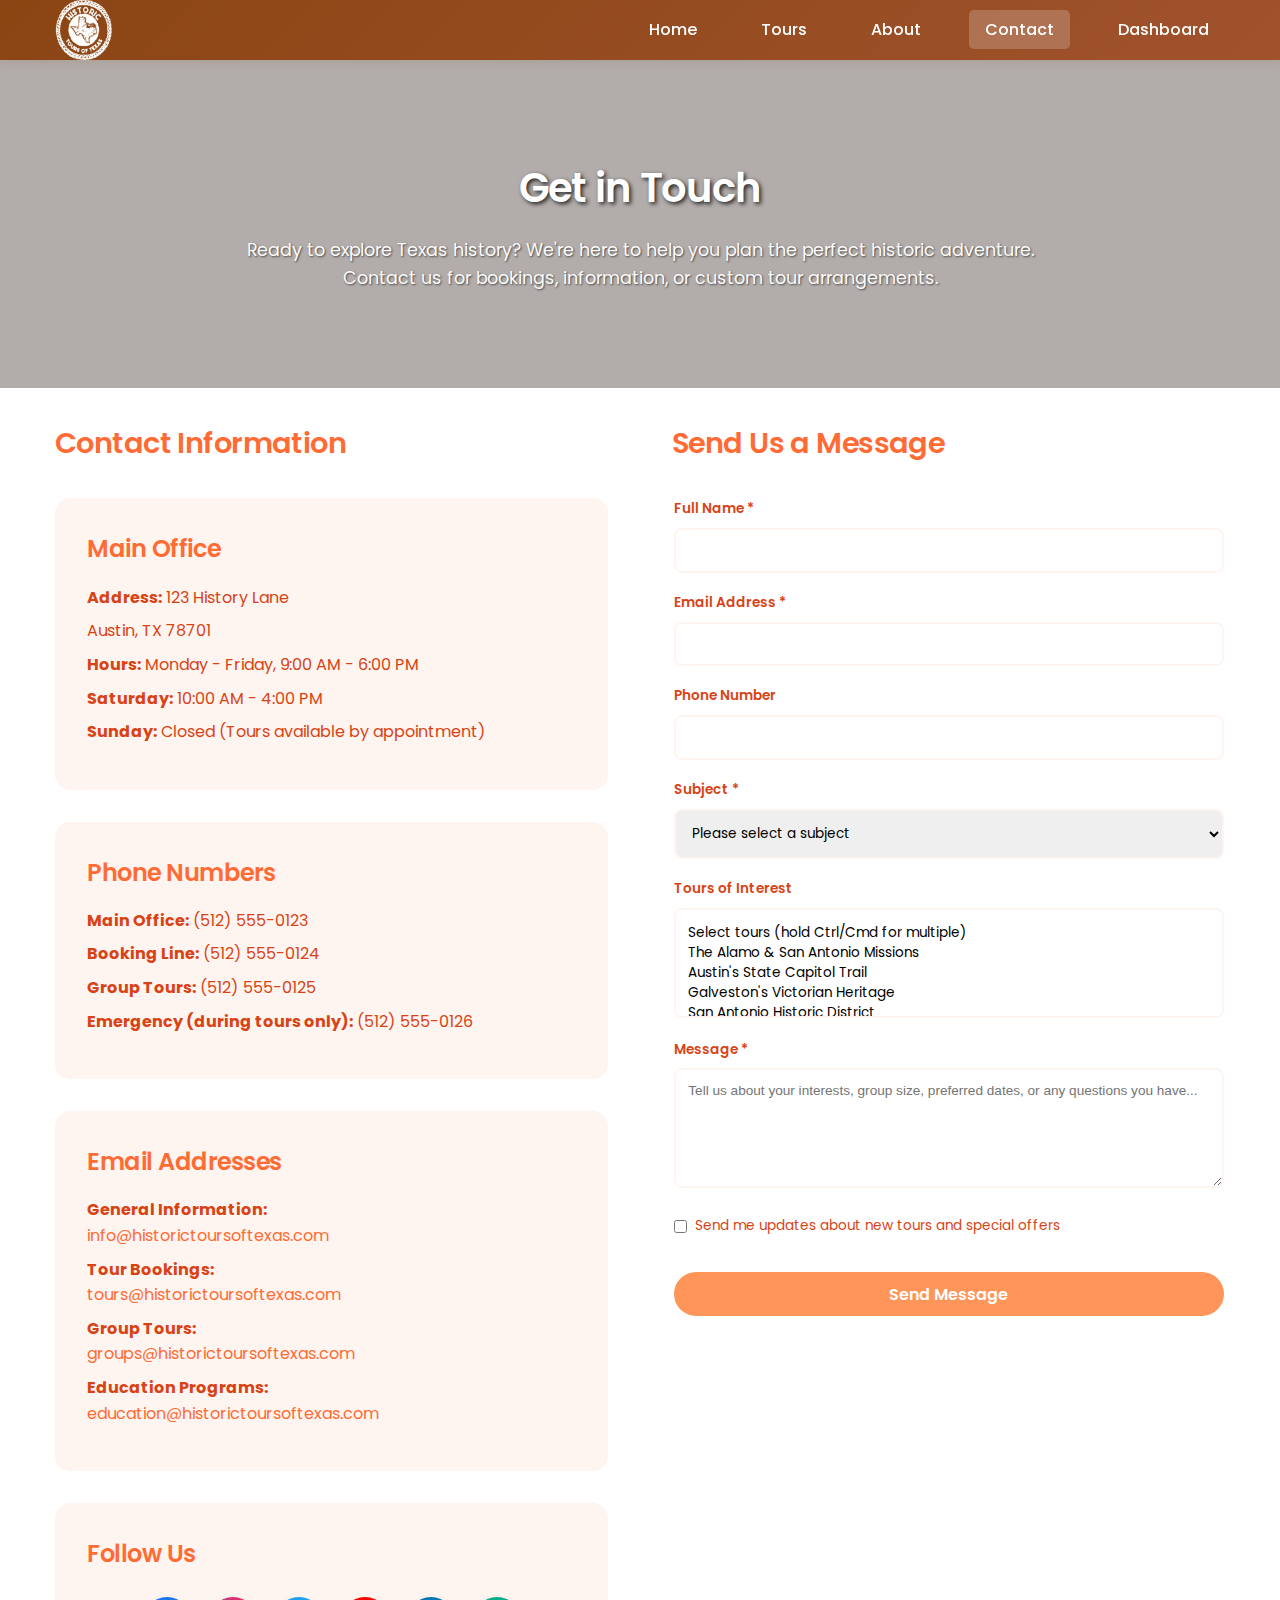
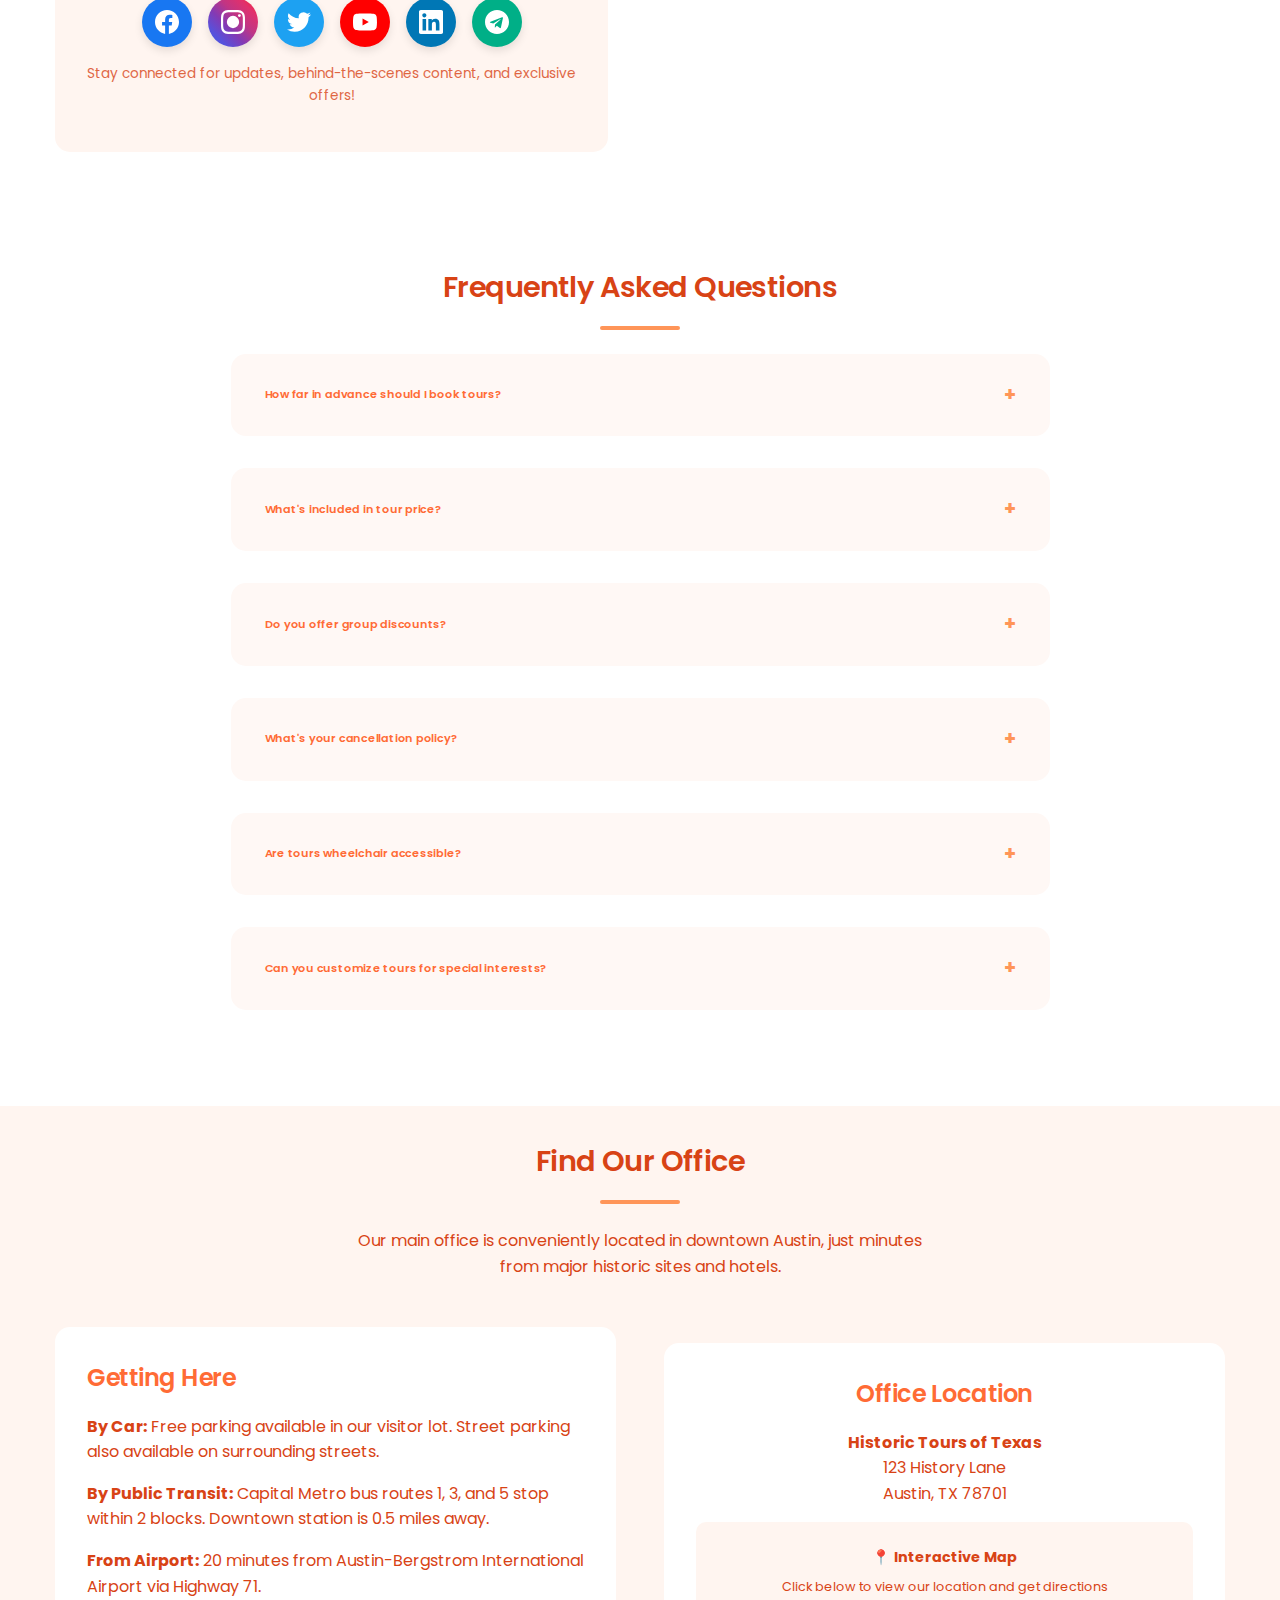
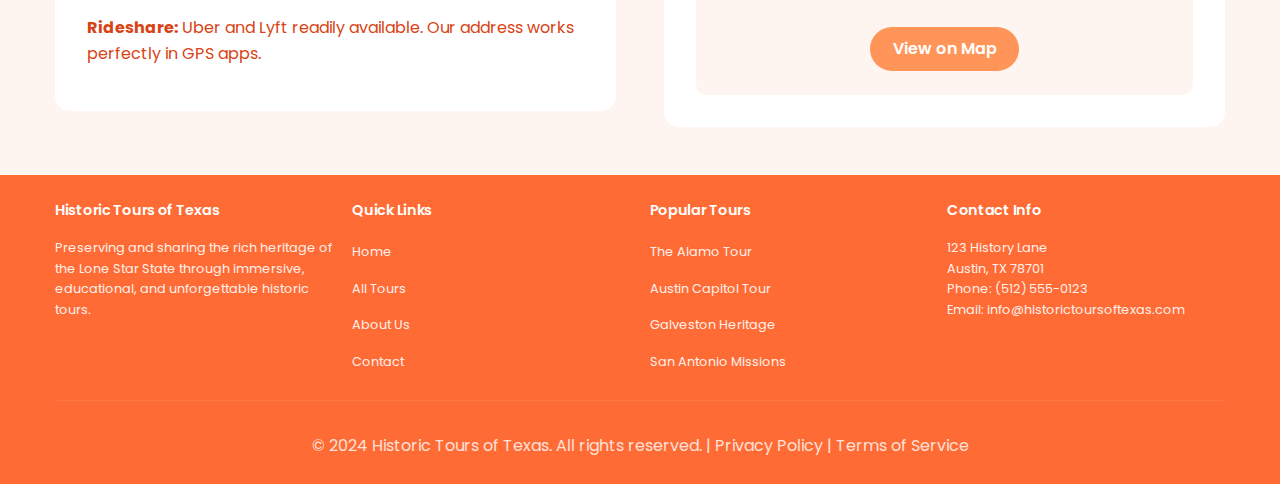
<file: contact.html>
<!DOCTYPE html>
<html lang="en">
<head>
    <meta charset="UTF-8">
    <meta name="viewport" content="width=device-width, initial-scale=1.0">
    <title>Contact Us - Historic Tours of Texas</title>
    <meta name="description" content="Get in touch with Historic Tours of Texas. Contact us for tour bookings, group reservations, or general inquiries about our Texas historic tours.">
    
    <!-- CSS -->
    <link rel="stylesheet" href="css/style.css">
    
    <!-- Favicon -->
    <link rel="icon" type="image/x-icon" href="images/historicToursLogo.ico">
</head>
<body>
    <!-- Header with Navigation -->
    <header>
        <nav class="container">
            <a href="index.html" class="logo">
                <img src="Adobe Express - file (1).png" alt="Historic Tours of Texas Logo">

            </a>
            
            <!-- Mobile Navigation Toggle -->
            <div class="nav-toggle">
                <span></span>
                <span></span>
                <span></span>
            </div>
            
            <!-- Navigation Links -->
            <ul class="nav-links">
                <li><a href="index.html">Home</a></li>
                <li><a href="tours.html">Tours</a></li>
                <li><a href="about.html">About</a></li>
                <li><a href="contact.html">Contact</a></li>
                <li><a href="dashboard.html">Dashboard</a></li>
            </ul>
        </nav>
    </header>

    <!-- Main Content -->
    <main>
        <!-- Page Header -->
        <section class="page-header" style="background-image: url('https://picsum.photos/seed/texas-historic-san-antonio-missions-riverwalk/1920/600.jpg');">
            <div class="container page-header-content">
                <h1>Get in Touch</h1>
                <p>Ready to explore Texas history? We're here to help you plan the perfect historic adventure. Contact us for bookings, information, or custom tour arrangements.</p>
            </div>
        </section>

        <!-- Contact Information & Form Section -->
        <section class="contact">
            <div class="container">
                <div style="display: grid; grid-template-columns: 1fr 1fr; gap: 4rem; align-items: start;">
                    
                    <!-- Contact Information -->
                    <div>
                        <h2 style="color: var(--primary-color); margin-bottom: 2rem;">Contact Information</h2>
                        
                        <!-- Office Information -->
                        <div style="background-color: var(--accent-color); padding: 2rem; border-radius: 15px; margin-bottom: 2rem;">
                            <h3 style="color: var(--primary-color); margin-bottom: 1rem;">Main Office</h3>
                            <p style="margin-bottom: 0.5rem;"><strong>Address:</strong> 123 History Lane</p>
                            <p style="margin-bottom: 0.5rem;">Austin, TX 78701</p>
                            <p style="margin-bottom: 0.5rem;"><strong>Hours:</strong> Monday - Friday, 9:00 AM - 6:00 PM</p>
                            <p style="margin-bottom: 0.5rem;"><strong>Saturday:</strong> 10:00 AM - 4:00 PM</p>
                            <p><strong>Sunday:</strong> Closed (Tours available by appointment)</p>
                        </div>

                        <!-- Phone Information -->
                        <div style="background-color: var(--accent-color); padding: 2rem; border-radius: 15px; margin-bottom: 2rem;">
                            <h3 style="color: var(--primary-color); margin-bottom: 1rem;">Phone Numbers</h3>
                            <p style="margin-bottom: 0.5rem;"><strong>Main Office:</strong> (512) 555-0123</p>
                            <p style="margin-bottom: 0.5rem;"><strong>Booking Line:</strong> (512) 555-0124</p>
                            <p style="margin-bottom: 0.5rem;"><strong>Group Tours:</strong> (512) 555-0125</p>
                            <p><strong>Emergency (during tours only):</strong> (512) 555-0126</p>
                        </div>

                        <!-- Email Information -->
                        <div style="background-color: var(--accent-color); padding: 2rem; border-radius: 15px; margin-bottom: 2rem;">
                            <h3 style="color: var(--primary-color); margin-bottom: 1rem;">Email Addresses</h3>
                            <p style="margin-bottom: 0.5rem;"><strong>General Information:</strong><br><a href="mailto:info@historictoursoftexas.com" style="color: var(--primary-color);">info@historictoursoftexas.com</a></p>
                            <p style="margin-bottom: 0.5rem;"><strong>Tour Bookings:</strong><br><a href="mailto:tours@historictoursoftexas.com" style="color: var(--primary-color);">tours@historictoursoftexas.com</a></p>
                            <p style="margin-bottom: 0.5rem;"><strong>Group Tours:</strong><br><a href="mailto:groups@historictoursoftexas.com" style="color: var(--primary-color);">groups@historictoursoftexas.com</a></p>
                            <p><strong>Education Programs:</strong><br><a href="mailto:education@historictoursoftexas.com" style="color: var(--primary-color);">education@historictoursoftexas.com</a></p>
                        </div>

                        <!-- Social Media -->
                        <div style="background-color: var(--accent-color); padding: 2rem; border-radius: 15px;">
                            <h3 style="color: var(--primary-color); margin-bottom: 1.5rem;">Follow Us</h3>
                            <div style="display: flex; gap: 1rem; flex-wrap: wrap; justify-content: center;">
                                <a href="https://facebook.com/historictoursoftexas" target="_blank" rel="noopener noreferrer" 
                                   style="display: inline-flex; align-items: center; justify-content: center; width: 50px; height: 50px; background-color: #1877F2; color: white; border-radius: 50%; text-decoration: none; transition: all 0.3s ease; box-shadow: 0 4px 8px rgba(0,0,0,0.1);"
                                   title="Facebook">
                                    <svg width="24" height="24" viewBox="0 0 24 24" fill="currentColor">
                                        <path d="M24 12.073c0-6.627-5.373-12-12-12s-12 5.373-12 12c0 5.99 4.388 10.954 10.125 11.854v-8.385H7.078v-3.47h3.047V9.43c0-3.007 1.792-4.669 4.533-4.669 1.312 0 2.686.235 2.686.235v2.953H15.83c-1.491 0-1.956.925-1.956 1.874v2.25h3.328l-.532 3.47h-2.796v8.385C19.612 23.027 24 18.062 24 12.073z"/>
                                    </svg>
                                </a>
                                <a href="https://instagram.com/historictoursoftexas" target="_blank" rel="noopener noreferrer" 
                                   style="display: inline-flex; align-items: center; justify-content: center; width: 50px; height: 50px; background: linear-gradient(45deg, #405DE6, #5851DB, #833AB4, #C13584, #E1306C, #FD1D1D); color: white; border-radius: 50%; text-decoration: none; transition: all 0.3s ease; box-shadow: 0 4px 8px rgba(0,0,0,0.1);"
                                   title="Instagram">
                                    <svg width="24" height="24" viewBox="0 0 24 24" fill="currentColor">
                                        <path d="M12 2.163c3.204 0 3.584.012 4.85.07 3.252.148 4.771 1.691 4.919 4.919.058 1.265.069 1.645.069 4.849 0 3.205-.012 3.584-.069 4.849-.149 3.225-1.664 4.771-4.919 4.919-1.266.058-1.644.07-4.85.07-3.204 0-3.584-.012-4.849-.07-3.26-.149-4.771-1.699-4.919-4.92-.058-1.265-.07-1.644-.07-4.849 0-3.204.013-3.583.07-4.849.149-3.227 1.664-4.771 4.919-4.919 1.266-.057 1.645-.069 4.849-.069zm0-2.163c-3.259 0-3.667.014-4.947.072-4.358.2-6.78 2.618-6.98 6.98-.059 1.281-.073 1.689-.073 4.948 0 3.259.014 3.668.072 4.948.2 4.358 2.618 6.78 6.98 6.98 1.281.058 1.689.072 4.948.072 3.259 0 3.668-.014 4.948-.072 4.354-.2 6.782-2.618 6.979-6.98.059-1.28.073-1.689.073-4.948 0-3.259-.014-3.667-.072-4.947-.196-4.354-2.617-6.78-6.979-6.98-1.281-.059-1.69-.073-4.949-.073zM5.838 12a6.162 6.162 0 1 1 12.324 0 6.162 6.162 0 0 1-12.324 0zM12 16a4 4 0 1 1 0-8 4 4 0 0 1 0 8zm4.965-10.405a1.44 1.44 0 1 1 2.881.001 1.44 1.44 0 0 1-2.881-.001z"/>
                                    </svg>
                                </a>
                                <a href="https://twitter.com/historictoursoftexas" target="_blank" rel="noopener noreferrer" 
                                   style="display: inline-flex; align-items: center; justify-content: center; width: 50px; height: 50px; background-color: #1DA1F2; color: white; border-radius: 50%; text-decoration: none; transition: all 0.3s ease; box-shadow: 0 4px 8px rgba(0,0,0,0.1);"
                                   title="Twitter">
                                    <svg width="24" height="24" viewBox="0 0 24 24" fill="currentColor">
                                        <path d="M23.953 4.57a10 10 0 01-2.825.775 4.958 4.958 0 002.163-2.723c-.951.555-2.005.959-3.127 1.184a4.92 4.92 0 00-8.384 4.482C7.69 8.095 4.067 6.13 1.64 3.162a4.822 4.822 0 00-.666 2.475c0 1.71.87 3.213 2.188 4.096a4.904 4.904 0 01-2.228-.616v.06a4.923 4.923 0 003.946 4.827 4.996 4.996 0 01-2.212.085 4.936 4.936 0 004.604 3.417 9.867 9.867 0 01-6.102 2.105c-.39 0-.779-.023-1.17-.067a13.995 13.995 0 007.557 2.209c9.053 0 13.998-7.496 13.998-13.985 0-.21 0-.42-.015-.63A9.935 9.935 0 0024 4.59z"/>
                                    </svg>
                                </a>
                                <a href="https://youtube.com/historictoursoftexas" target="_blank" rel="noopener noreferrer" 
                                   style="display: inline-flex; align-items: center; justify-content: center; width: 50px; height: 50px; background-color: #FF0000; color: white; border-radius: 50%; text-decoration: none; transition: all 0.3s ease; box-shadow: 0 4px 8px rgba(0,0,0,0.1);"
                                   title="YouTube">
                                    <svg width="24" height="24" viewBox="0 0 24 24" fill="currentColor">
                                        <path d="M23.498 6.186a3.016 3.016 0 0 0-2.122-2.136C19.505 3.545 12 3.545 12 3.545s-7.505 0-9.377.505A3.017 3.017 0 0 0 .502 6.186C0 8.07 0 12 0 12s0 3.93.502 5.814a3.016 3.016 0 0 0 2.122 2.136c1.871.505 9.376.505 9.376.505s7.505 0 9.377-.505a3.015 3.015 0 0 0 2.122-2.136C24 15.93 24 12 24 12s0-3.93-.502-5.814zM9.545 15.568V8.432L15.818 12l-6.273 3.568z"/>
                                    </svg>
                                </a>
                                <a href="https://linkedin.com/company/historictoursoftexas" target="_blank" rel="noopener noreferrer" 
                                   style="display: inline-flex; align-items: center; justify-content: center; width: 50px; height: 50px; background-color: #0077B5; color: white; border-radius: 50%; text-decoration: none; transition: all 0.3s ease; box-shadow: 0 4px 8px rgba(0,0,0,0.1);"
                                   title="LinkedIn">
                                    <svg width="24" height="24" viewBox="0 0 24 24" fill="currentColor">
                                        <path d="M20.447 20.452h-3.554v-5.569c0-1.328-.027-3.037-1.852-3.037-1.853 0-2.136 1.445-2.136 2.939v5.667H9.351V9h3.414v1.561h.046c.477-.9 1.637-1.85 3.37-1.85 3.601 0 4.267 2.37 4.267 5.455v6.286zM5.337 7.433c-1.144 0-2.063-.926-2.063-2.065 0-1.138.92-2.063 2.063-2.063 1.14 0 2.064.925 2.064 2.063 0 1.139-.925 2.065-2.064 2.065zm1.782 13.019H3.555V9h3.564v11.452zM22.225 0H1.771C.792 0 0 .774 0 1.729v20.542C0 23.227.792 24 1.771 24h20.451C23.2 24 24 23.227 24 22.271V1.729C24 .774 23.2 0 22.222 0h.003z"/>
                                    </svg>
                                </a>
                                <a href="https://tripadvisor.com/historictoursoftexas" target="_blank" rel="noopener noreferrer" 
                                   style="display: inline-flex; align-items: center; justify-content: center; width: 50px; height: 50px; background-color: #00AF87; color: white; border-radius: 50%; text-decoration: none; transition: all 0.3s ease; box-shadow: 0 4px 8px rgba(0,0,0,0.1);"
                                   title="TripAdvisor">
                                    <svg width="24" height="24" viewBox="0 0 24 24" fill="currentColor">
                                        <path d="M12 0C5.373 0 0 5.373 0 12s5.373 12 12 12 12-5.373 12-12S18.627 0 12 0zm5.894 8.221l-1.97 9.28c-.145.658-.537.818-1.084.508l-3-2.21-1.446 1.394c-.14.18-.357.295-.6.295-.002 0-.003 0-.005 0l.213-3.054 5.56-5.022c.24-.213-.054-.334-.373-.121l-6.869 4.326-2.96-.924c-.64-.203-.658-.64.135-.954l11.566-4.458c.538-.196 1.006.128.832.941z"/>
                                    </svg>
                                </a>
                            </div>
                            <p style="text-align: center; margin-top: 1rem; font-size: 0.85rem; color: var(--text-dark); opacity: 0.8;">Stay connected for updates, behind-the-scenes content, and exclusive offers!</p>
                        </div>
                    </div>

                    <!-- Contact Form -->
                    <div>
                        <h2 style="color: var(--primary-color); margin-bottom: 2rem;">Send Us a Message</h2>
                        
                        <form class="contact-form" action="#" method="POST">
                            <div class="form-group">
                                <label for="name">Full Name *</label>
                                <input type="text" id="name" name="name" required>
                            </div>

                            <div class="form-group">
                                <label for="email">Email Address *</label>
                                <input type="email" id="email" name="email" required>
                            </div>

                            <div class="form-group">
                                <label for="phone">Phone Number</label>
                                <input type="tel" id="phone" name="phone">
                            </div>

                            <div class="form-group">
                                <label for="subject">Subject *</label>
                                <select id="subject" name="subject" required style="width: 100%; padding: 0.8rem; border: 2px solid var(--accent-color); border-radius: 8px; font-family: var(--font-main); font-size: 0.85rem;">
                                    <option value="">Please select a subject</option>
                                    <option value="general">General Information</option>
                                    <option value="booking">Tour Booking Inquiry</option>
                                    <option value="group">Group Tour Request</option>
                                    <option value="custom">Custom Tour Planning</option>
                                    <option value="feedback">Feedback or Testimonial</option>
                                    <option value="partnership">Partnership Opportunity</option>
                                </select>
                            </div>

                            <div class="form-group">
                                <label for="tour-interest">Tours of Interest</label>
                                <select id="tour-interest" name="tour-interest" multiple style="width: 100%; padding: 0.8rem; border: 2px solid var(--accent-color); border-radius: 8px; font-family: var(--font-main); font-size: 0.85rem;">
                                    <option value="">Select tours (hold Ctrl/Cmd for multiple)</option>
                                    <option value="alamo">The Alamo & San Antonio Missions</option>
                                    <option value="austin">Austin's State Capitol Trail</option>
                                    <option value="galveston">Galveston's Victorian Heritage</option>
                                    <option value="san-antonio">San Antonio Historic District</option>
                                    <option value="houston">Houston's Space & Oil History</option>
                                    <option value="dallas">Dallas & Fort Worth Heritage</option>
                                    <option value="hill-country">Texas Hill Country Tours</option>
                                </select>
                            </div>

                            <div class="form-group">
                                <label for="message">Message *</label>
                                <textarea id="message" name="message" rows="6" required placeholder="Tell us about your interests, group size, preferred dates, or any questions you have..."></textarea>
                            </div>

                            <div class="form-group">
                                <label style="display: flex; align-items: center; gap: 0.5rem; cursor: pointer;">
                                    <input type="checkbox" id="newsletter" name="newsletter" style="width: auto;">
                                    <span style="font-weight: normal; font-size: 0.85rem;">Send me updates about new tours and special offers</span>
                                </label>
                            </div>

                            <button type="submit" class="btn" style="width: 100%; margin-top: 1rem;">Send Message</button>
                        </form>
                    </div>
                </div>
            </div>
        </section>

        <!-- FAQ Section -->
        <section style="background-color: var(--background-white); padding: 5rem 0;">
            <div class="container">
                <h2 class="section-title">Frequently Asked Questions</h2>
                
                <div style="display: flex; flex-direction: column; gap: 1rem; align-items: center;">
                    <!-- FAQ 1 -->
                    <div class="faq-item">
                        <h3 class="faq-question">
                            How far in advance should I book tours?
                            <span class="faq-toggle-icon">+</span>
                        </h3>
                        <p class="faq-content">We recommend booking at least 2 weeks in advance for popular tours, especially during peak season (March-May, September-November). Private tours can often be arranged with shorter notice.</p>
                    </div>

                    <!-- FAQ 2 -->
                    <div class="faq-item">
                        <h3 class="faq-question">
                            What's included in tour price?
                            <span class="faq-toggle-icon">+</span>
                        </h3>
                        <p class="faq-content">All tours include professional guide, transportation between sites, entrance fees to museums/attractions, and bottled water. Lunch is included on full-day tours. Gratuities for guides are appreciated but not required.</p>
                    </div>

                    <!-- FAQ 3 -->
                    <div class="faq-item">
                        <h3 class="faq-question">
                            Do you offer group discounts?
                            <span class="faq-toggle-icon">+</span>
                        </h3>
                        <p class="faq-content">Yes! Groups of 10+ receive 10% off, groups of 20+ receive 15% off, and groups of 30+ receive 20% off. We also offer complimentary group coordinator services for groups of 15+.</p>
                    </div>

                    <!-- FAQ 4 -->
                    <div class="faq-item">
                        <h3 class="faq-question">
                            What's your cancellation policy?
                            <span class="faq-toggle-icon">+</span>
                        </h3>
                        <p class="faq-content">Full refund for cancellations 48+ hours before tour. 50% refund for 24-48 hours notice. No refund for cancellations within 24 hours, though we can reschedule if possible.</p>
                    </div>

                    <!-- FAQ 5 -->
                    <div class="faq-item">
                        <h3 class="faq-question">
                            Are tours wheelchair accessible?
                            <span class="faq-toggle-icon">+</span>
                        </h3>
                        <p class="faq-content">Most of our tours can accommodate wheelchair users with advance notice. Some historic sites have limited accessibility, but we'll work with you to provide best possible experience.</p>
                    </div>

                    <!-- FAQ 6 -->
                    <div class="faq-item">
                        <h3 class="faq-question">
                            Can you customize tours for special interests?
                            <span class="faq-toggle-icon">+</span>
                        </h3>
                        <p class="faq-content">Absolutely! We specialize in creating custom tours based on your interests, whether it's architecture, military history, cultural heritage, or specific time periods. Contact us to discuss your requirements.</p>
                    </div>
                </div>
            </div>
        </section>

        <!-- Location Map Section -->
        <section class="about">
            <div class="container">
                <h2 class="section-title">Find Our Office</h2>
                <p style="text-align: center; margin-bottom: 3rem; max-width: 600px; margin-left: auto; margin-right: auto;">Our main office is conveniently located in downtown Austin, just minutes from major historic sites and hotels.</p>
                
                <div style="display: grid; grid-template-columns: 1fr 1fr; gap: 3rem; align-items: center;">
                    <div>
                        <div style="background-color: var(--background-white); padding: 2rem; border-radius: 15px; margin-bottom: 2rem;">
                            <h3 style="color: var(--primary-color); margin-bottom: 1rem;">Getting Here</h3>
                            <p style="margin-bottom: 1rem;"><strong>By Car:</strong> Free parking available in our visitor lot. Street parking also available on surrounding streets.</p>
                            <p style="margin-bottom: 1rem;"><strong>By Public Transit:</strong> Capital Metro bus routes 1, 3, and 5 stop within 2 blocks. Downtown station is 0.5 miles away.</p>
                            <p style="margin-bottom: 1rem;"><strong>From Airport:</strong> 20 minutes from Austin-Bergstrom International Airport via Highway 71.</p>
                            <p><strong>Rideshare:</strong> Uber and Lyft readily available. Our address works perfectly in GPS apps.</p>
                        </div>
                    </div>
                    <div>
                        <div style="background-color: var(--background-white); padding: 2rem; border-radius: 15px; text-align: center;">
                            <h3 style="color: var(--primary-color); margin-bottom: 1rem;">Office Location</h3>
                            <p style="margin-bottom: 1rem;"><strong>Historic Tours of Texas</strong><br>123 History Lane<br>Austin, TX 78701</p>
                            <div style="background-color: var(--accent-color); padding: 1.5rem; border-radius: 10px; margin-top: 1rem;">
                                <p style="font-size: 0.9rem; margin-bottom: 0.5rem;">📍 <strong>Interactive Map</strong></p>
                                <p style="font-size: 0.8rem;">Click below to view our location and get directions</p>
                                <a href="#" class="btn" style="margin-top: 1rem; display: inline-block;">View on Map</a>
                            </div>
                        </div>
                    </div>
                </div>
            </div>
        </section>
    </main>

    <!-- Footer -->
    <footer>
        <div class="container">
            <div class="footer-content">
                <!-- Company Info -->
                <div class="footer-section">
                    <h3>Historic Tours of Texas</h3>
                    <p>Preserving and sharing the rich heritage of the Lone Star State through immersive, educational, and unforgettable historic tours.</p>
                </div>

                <!-- Quick Links -->
                <div class="footer-section">
                    <h3>Quick Links</h3>
                    <ul>
                        <li><a href="index.html">Home</a></li>
                        <li><a href="tours.html">All Tours</a></li>
                        <li><a href="about.html">About Us</a></li>
                        <li><a href="contact.html">Contact</a></li>
                    </ul>
                </div>

                <!-- Popular Tours -->
                <div class="footer-section">
                    <h3>Popular Tours</h3>
                    <ul>
                        <li><a href="tours.html#alamo">The Alamo Tour</a></li>
                        <li><a href="tours.html#austin">Austin Capitol Tour</a></li>
                        <li><a href="tours.html#galveston">Galveston Heritage</a></li>
                        <li><a href="tours.html#san-antonio">San Antonio Missions</a></li>
                    </ul>
                </div>

                <!-- Contact Info -->
                <div class="footer-section">
                    <h3>Contact Info</h3>
                    <p>123 History Lane<br>Austin, TX 78701<br>Phone: (512) 555-0123<br>Email: info@historictoursoftexas.com</p>
                </div>
            </div>

            <div class="footer-bottom">
                <p>&copy; 2024 Historic Tours of Texas. All rights reserved. | Privacy Policy | Terms of Service</p>
            </div>
        </div>
    </footer>

    <!-- JavaScript -->
    <script src="js/main.js"></script>
    
    <!-- FAQ Toggle Script -->
    <script>
        document.addEventListener('DOMContentLoaded', function() {
            const faqQuestions = document.querySelectorAll('.faq-question');
            
            faqQuestions.forEach(question => {
                question.addEventListener('click', function() {
                    const faqItem = this.parentElement;
                    const content = faqItem.querySelector('.faq-content');
                    const icon = this.querySelector('.faq-toggle-icon');
                    const isActive = content.classList.contains('active');
                    
                    // Close all other FAQs
                    document.querySelectorAll('.faq-content').forEach(item => {
                        item.classList.remove('active');
                        item.style.display = 'none';
                    });
                    
                    // Reset all icons to +
                    document.querySelectorAll('.faq-toggle-icon').forEach(item => {
                        item.textContent = '+';
                    });
                    
                    // Toggle current FAQ
                    if (!isActive) {
                        content.classList.add('active');
                        content.style.display = 'block';
                        icon.textContent = '-';
                    } else {
                        content.classList.remove('active');
                        content.style.display = 'none';
                        icon.textContent = '+';
                    }
                });
            });
        });
    </script>
</body>
</html>
</file>
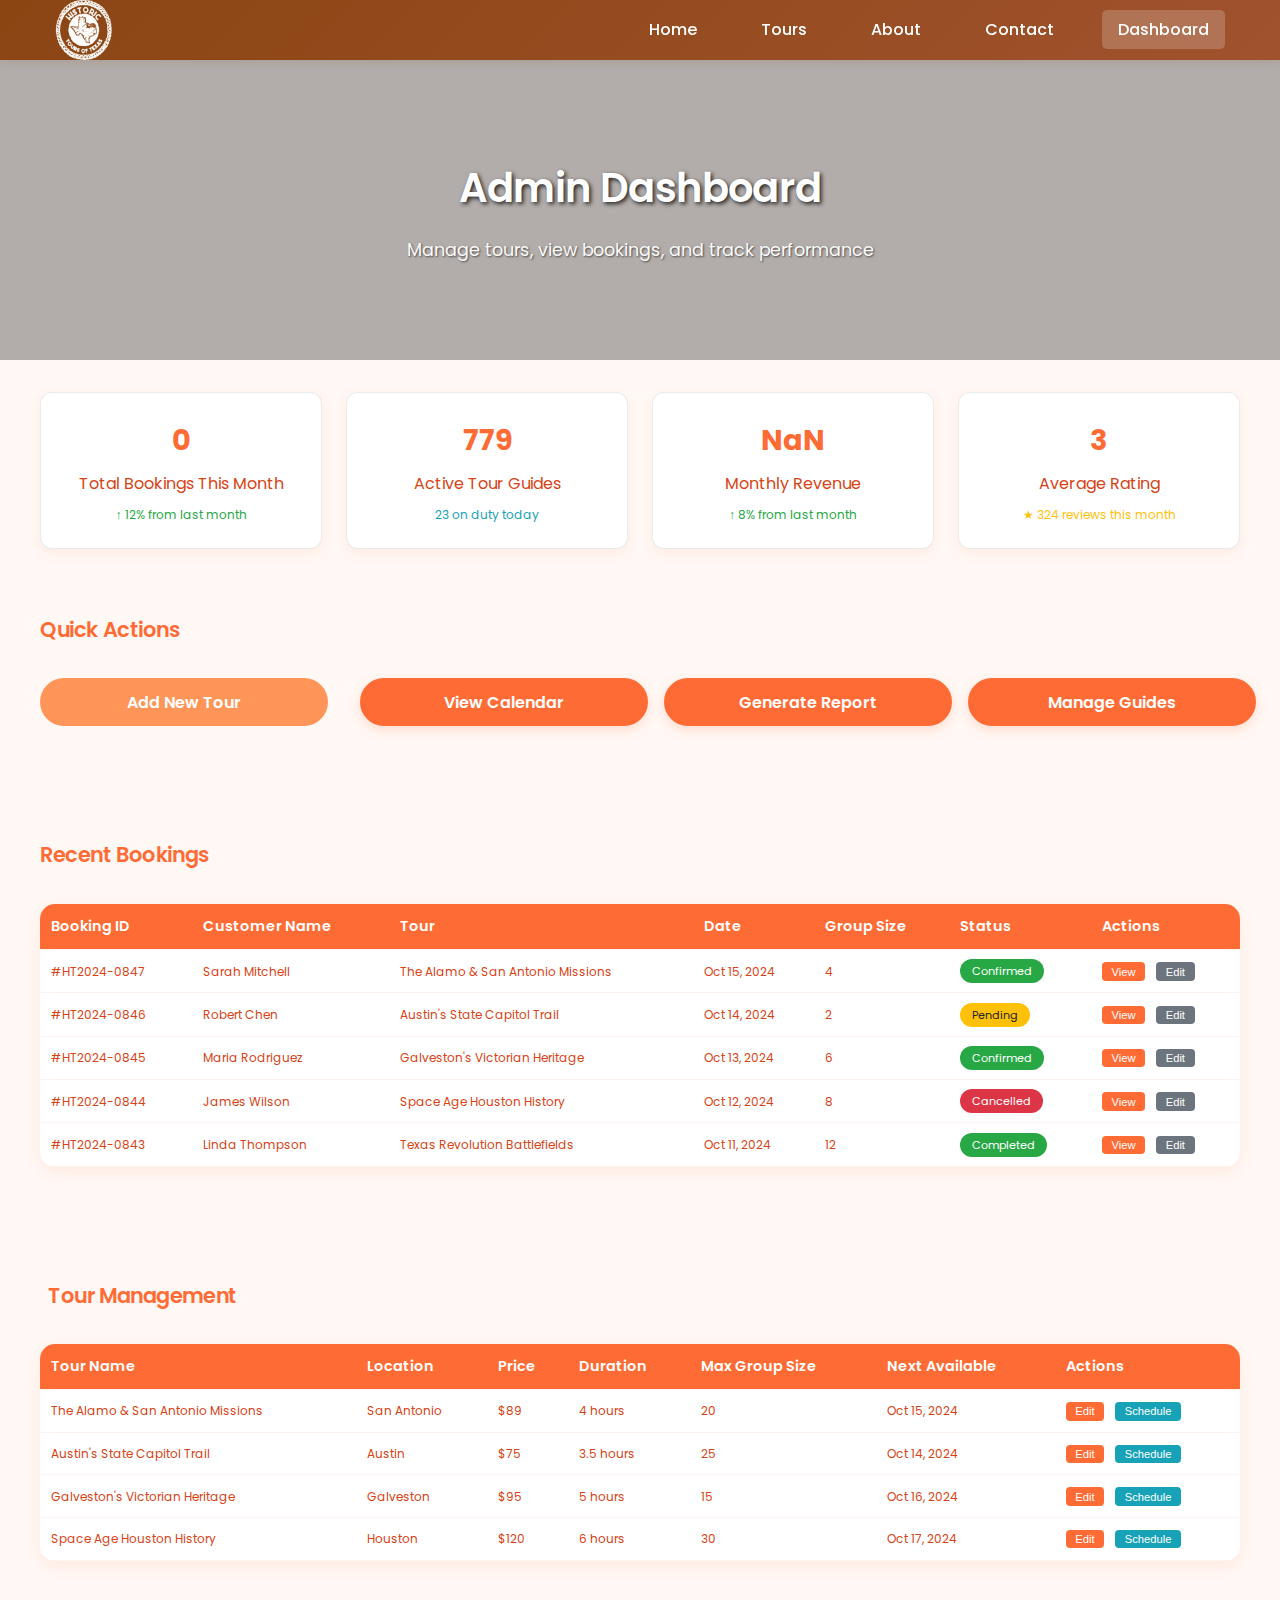
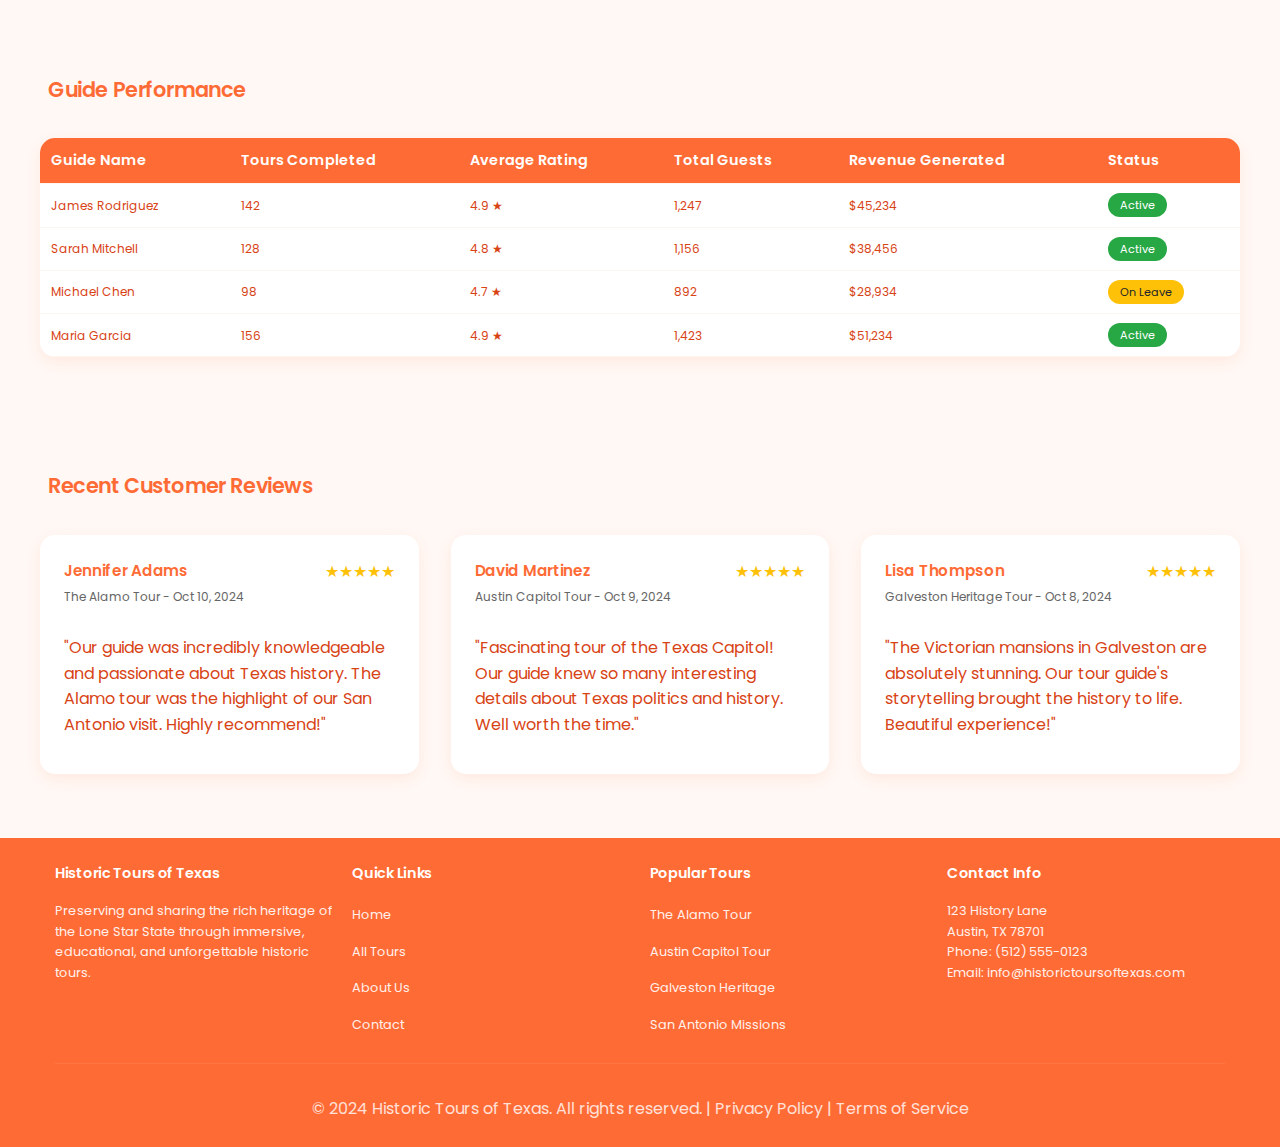
<file: dashboard.html>
<!DOCTYPE html>
<html lang="en">
<head>
    <meta charset="UTF-8">
    <meta name="viewport" content="width=device-width, initial-scale=1.0">
    <title>Dashboard - Historic Tours of Texas</title>
    <meta name="description" content="Admin dashboard for Historic Tours of Texas - manage tours, bookings, and view analytics.">
    
    <!-- CSS -->
    <link rel="stylesheet" href="css/style.css">
    
    <!-- Favicon -->
    <link rel="icon" type="image/x-icon" href="historicToursLogo.ico">
</head>
<body class="dashboard">
    <!-- Header with Navigation -->
    <header>
        <nav class="container">
            <a href="index.html" class="logo">
                <img src="Adobe Express - file (1).png" alt="Historic Tours of Texas Logo">

            </a>
            
            <!-- Mobile Navigation Toggle -->
            <div class="nav-toggle">
                <span></span>
                <span></span>
                <span></span>
            </div>
            
            <!-- Navigation Links -->
            <ul class="nav-links">
                <li><a href="index.html">Home</a></li>
                <li><a href="tours.html">Tours</a></li>
                <li><a href="about.html">About</a></li>
                <li><a href="contact.html">Contact</a></li>
                <li><a href="dashboard.html">Dashboard</a></li>
            </ul>
        </nav>
    </header>

        <!-- Dashboard Header -->
        <section class="page-header">
        <div class="container page-header-content">
            <h1>Admin Dashboard</h1>
            <p>Manage tours, view bookings, and track performance</p>
        </div>
    </section>

    <!-- Main Dashboard Content -->
    <main class="container" style="padding: 2rem 0;">
        <!-- Statistics Cards -->
        <div class="dashboard-grid">
            <div class="stat-card">
                <div class="stat-number">1,247</div>
                <div class="stat-label">Total Bookings This Month</div>
                <div style="color: #28a745; font-size: 0.75rem; margin-top: 0.5rem;">↑ 12% from last month</div>
            </div>

            <div class="stat-card">
                <div class="stat-number">847</div>
                <div class="stat-label">Active Tour Guides</div>
                <div style="color: #17a2b8; font-size: 0.75rem; margin-top: 0.5rem;">23 on duty today</div>
            </div>

            <div class="stat-card">
                <div class="stat-number">$89,456</div>
                <div class="stat-label">Monthly Revenue</div>
                <div style="color: #28a745; font-size: 0.75rem; margin-top: 0.5rem;">↑ 8% from last month</div>
            </div>

            <div class="stat-card">
                <div class="stat-number">4.8</div>
                <div class="stat-label">Average Rating</div>
                <div style="color: #ffc107; font-size: 0.75rem; margin-top: 0.5rem;">★ 324 reviews this month</div>
            </div>
        </div>

        <!-- Quick Actions -->
        <section style="margin-bottom: 3rem;">
            <h2 style="color: var(--primary-color); margin-bottom: 2rem; font-size: 1.3rem;">Quick Actions</h2>
            <div style="display: grid; grid-template-columns: repeat(auto-fit, minmax(200px, 1fr)); gap: 1rem;">
                <button class="btn" style="width: 100%;">Add New Tour</button>
                <button class="btn btn-secondary" style="width: 100%;">View Calendar</button>
                <button class="btn btn-secondary" style="width: 100%;">Generate Report</button>
                <button class="btn btn-secondary" style="width: 100%;">Manage Guides</button>
            </div>
        </section>

        <!-- Recent Bookings Table -->
        <section style="margin-bottom: 3rem;">
            <h2 style="color: var(--primary-color); margin-bottom: 2rem; font-size: 1.3rem;">Recent Bookings</h2>
            <div class="dashboard-table">
                <table>
                    <thead>
                        <tr>
                            <th>Booking ID</th>
                            <th>Customer Name</th>
                            <th>Tour</th>
                            <th>Date</th>
                            <th>Group Size</th>
                            <th>Status</th>
                            <th>Actions</th>
                        </tr>
                    </thead>
                    <tbody>
                        <tr>
                            <td>#HT2024-0847</td>
                            <td>Sarah Mitchell</td>
                            <td>The Alamo & San Antonio Missions</td>
                            <td>Oct 15, 2024</td>
                            <td>4</td>
                            <td><span style="background-color: #28a745; color: white; padding: 0.25rem 0.75rem; border-radius: 12px; font-size: 0.7rem;">Confirmed</span></td>
                            <td>
                                <button style="background-color: var(--primary-color); color: white; border: none; padding: 0.2rem 0.6rem; border-radius: 4px; margin-right: 0.5rem; cursor: pointer; font-size: 0.7rem;">View</button>
                                <button style="background-color: #6c757d; color: white; border: none; padding: 0.2rem 0.6rem; border-radius: 4px; cursor: pointer; font-size: 0.7rem;">Edit</button>
                            </td>
                        </tr>
                        <tr>
                            <td>#HT2024-0846</td>
                            <td>Robert Chen</td>
                            <td>Austin's State Capitol Trail</td>
                            <td>Oct 14, 2024</td>
                            <td>2</td>
                            <td><span style="background-color: #ffc107; color: #212529; padding: 0.25rem 0.75rem; border-radius: 12px; font-size: 0.7rem;">Pending</span></td>
                            <td>
                                <button style="background-color: var(--primary-color); color: white; border: none; padding: 0.2rem 0.6rem; border-radius: 4px; margin-right: 0.5rem; cursor: pointer; font-size: 0.7rem;">View</button>
                                <button style="background-color: #6c757d; color: white; border: none; padding: 0.2rem 0.6rem; border-radius: 4px; cursor: pointer; font-size: 0.7rem;">Edit</button>
                            </td>
                        </tr>
                        <tr>
                            <td>#HT2024-0845</td>
                            <td>Maria Rodriguez</td>
                            <td>Galveston's Victorian Heritage</td>
                            <td>Oct 13, 2024</td>
                            <td>6</td>
                            <td><span style="background-color: #28a745; color: white; padding: 0.25rem 0.75rem; border-radius: 12px; font-size: 0.7rem;">Confirmed</span></td>
                            <td>
                                <button style="background-color: var(--primary-color); color: white; border: none; padding: 0.2rem 0.6rem; border-radius: 4px; margin-right: 0.5rem; cursor: pointer; font-size: 0.7rem;">View</button>
                                <button style="background-color: #6c757d; color: white; border: none; padding: 0.2rem 0.6rem; border-radius: 4px; cursor: pointer; font-size: 0.7rem;">Edit</button>
                            </td>
                        </tr>
                        <tr>
                            <td>#HT2024-0844</td>
                            <td>James Wilson</td>
                            <td>Space Age Houston History</td>
                            <td>Oct 12, 2024</td>
                            <td>8</td>
                            <td><span style="background-color: #dc3545; color: white; padding: 0.25rem 0.75rem; border-radius: 12px; font-size: 0.7rem;">Cancelled</span></td>
                            <td>
                                <button style="background-color: var(--primary-color); color: white; border: none; padding: 0.2rem 0.6rem; border-radius: 4px; margin-right: 0.5rem; cursor: pointer; font-size: 0.7rem;">View</button>
                                <button style="background-color: #6c757d; color: white; border: none; padding: 0.2rem 0.6rem; border-radius: 4px; cursor: pointer; font-size: 0.7rem;">Edit</button>
                            </td>
                        </tr>
                        <tr>
                            <td>#HT2024-0843</td>
                            <td>Linda Thompson</td>
                            <td>Texas Revolution Battlefields</td>
                            <td>Oct 11, 2024</td>
                            <td>12</td>
                            <td><span style="background-color: #28a745; color: white; padding: 0.25rem 0.75rem; border-radius: 12px; font-size: 0.7rem;">Completed</span></td>
                            <td>
                                <button style="background-color: var(--primary-color); color: white; border: none; padding: 0.2rem 0.6rem; border-radius: 4px; margin-right: 0.5rem; cursor: pointer; font-size: 0.7rem;">View</button>
                                <button style="background-color: #6c757d; color: white; border: none; padding: 0.2rem 0.6rem; border-radius: 4px; cursor: pointer; font-size: 0.7rem;">Edit</button>
                            </td>
                        </tr>
                    </tbody>
                </table>
            </div>
        </section>

        <!-- Tour Management -->
        <section style="margin-bottom: 3rem;">
            <h2 style="color: var(--primary-color); margin-bottom: 2rem; font-size: 1.3rem;"><i class="fas fa-cogs" style="margin-right: 0.5rem;"></i>Tour Management</h2>
            <div class="dashboard-table">
                <table>
                    <thead>
                        <tr>
                            <th>Tour Name</th>
                            <th>Location</th>
                            <th>Price</th>
                            <th>Duration</th>
                            <th>Max Group Size</th>
                            <th>Next Available</th>
                            <th>Actions</th>
                        </tr>
                    </thead>
                    <tbody>
                        <tr>
                            <td>The Alamo & San Antonio Missions</td>
                            <td>San Antonio</td>
                            <td>$89</td>
                            <td>4 hours</td>
                            <td>20</td>
                            <td>Oct 15, 2024</td>
                            <td>
                                <button style="background-color: var(--primary-color); color: white; border: none; padding: 0.2rem 0.6rem; border-radius: 4px; margin-right: 0.5rem; cursor: pointer; font-size: 0.7rem;">Edit</button>
                                <button style="background-color: #17a2b8; color: white; border: none; padding: 0.2rem 0.6rem; border-radius: 4px; cursor: pointer; font-size: 0.7rem;">Schedule</button>
                            </td>
                        </tr>
                        <tr>
                            <td>Austin's State Capitol Trail</td>
                            <td>Austin</td>
                            <td>$75</td>
                            <td>3.5 hours</td>
                            <td>25</td>
                            <td>Oct 14, 2024</td>
                            <td>
                                <button style="background-color: var(--primary-color); color: white; border: none; padding: 0.2rem 0.6rem; border-radius: 4px; margin-right: 0.5rem; cursor: pointer; font-size: 0.7rem;">Edit</button>
                                <button style="background-color: #17a2b8; color: white; border: none; padding: 0.2rem 0.6rem; border-radius: 4px; cursor: pointer; font-size: 0.7rem;">Schedule</button>
                            </td>
                        </tr>
                        <tr>
                            <td>Galveston's Victorian Heritage</td>
                            <td>Galveston</td>
                            <td>$95</td>
                            <td>5 hours</td>
                            <td>15</td>
                            <td>Oct 16, 2024</td>
                            <td>
                                <button style="background-color: var(--primary-color); color: white; border: none; padding: 0.2rem 0.6rem; border-radius: 4px; margin-right: 0.5rem; cursor: pointer; font-size: 0.7rem;">Edit</button>
                                <button style="background-color: #17a2b8; color: white; border: none; padding: 0.2rem 0.6rem; border-radius: 4px; cursor: pointer; font-size: 0.7rem;">Schedule</button>
                            </td>
                        </tr>
                        <tr>
                            <td>Space Age Houston History</td>
                            <td>Houston</td>
                            <td>$120</td>
                            <td>6 hours</td>
                            <td>30</td>
                            <td>Oct 17, 2024</td>
                            <td>
                                <button style="background-color: var(--primary-color); color: white; border: none; padding: 0.2rem 0.6rem; border-radius: 4px; margin-right: 0.5rem; cursor: pointer; font-size: 0.7rem;">Edit</button>
                                <button style="background-color: #17a2b8; color: white; border: none; padding: 0.2rem 0.6rem; border-radius: 4px; cursor: pointer; font-size: 0.7rem;">Schedule</button>
                            </td>
                        </tr>
                    </tbody>
                </table>
            </div>
        </section>

        <!-- Guide Performance -->
        <section style="margin-bottom: 3rem;">
            <h2 style="color: var(--primary-color); margin-bottom: 2rem; font-size: 1.3rem;"><i class="fas fa-chart-line" style="margin-right: 0.5rem;"></i>Guide Performance</h2>
            <div class="dashboard-table">
                <table>
                    <thead>
                        <tr>
                            <th>Guide Name</th>
                            <th>Tours Completed</th>
                            <th>Average Rating</th>
                            <th>Total Guests</th>
                            <th>Revenue Generated</th>
                            <th>Status</th>
                        </tr>
                    </thead>
                    <tbody>
                        <tr>
                            <td>James Rodriguez</td>
                            <td>142</td>
                            <td>4.9 ★</td>
                            <td>1,247</td>
                            <td>$45,234</td>
                            <td><span style="background-color: #28a745; color: white; padding: 0.25rem 0.75rem; border-radius: 12px; font-size: 0.7rem;">Active</span></td>
                        </tr>
                        <tr>
                            <td>Sarah Mitchell</td>
                            <td>128</td>
                            <td>4.8 ★</td>
                            <td>1,156</td>
                            <td>$38,456</td>
                            <td><span style="background-color: #28a745; color: white; padding: 0.25rem 0.75rem; border-radius: 12px; font-size: 0.7rem;">Active</span></td>
                        </tr>
                        <tr>
                            <td>Michael Chen</td>
                            <td>98</td>
                            <td>4.7 ★</td>
                            <td>892</td>
                            <td>$28,934</td>
                            <td><span style="background-color: #ffc107; color: #212529; padding: 0.25rem 0.75rem; border-radius: 12px; font-size: 0.7rem;">On Leave</span></td>
                        </tr>
                        <tr>
                            <td>Maria Garcia</td>
                            <td>156</td>
                            <td>4.9 ★</td>
                            <td>1,423</td>
                            <td>$51,234</td>
                            <td><span style="background-color: #28a745; color: white; padding: 0.25rem 0.75rem; border-radius: 12px; font-size: 0.7rem;">Active</span></td>
                        </tr>
                    </tbody>
                </table>
            </div>
        </section>

        <!-- Recent Reviews -->
        <section>
            <h2 style="color: var(--primary-color); margin-bottom: 2rem; font-size: 1.3rem;"><i class="fas fa-star" style="margin-right: 0.5rem;"></i>Recent Customer Reviews</h2>
            <div style="display: grid; grid-template-columns: repeat(auto-fit, minmax(300px, 1fr)); gap: 2rem;">
                <!-- Review 1 -->
                <div style="background-color: var(--background-white); padding: 1.5rem; border-radius: 15px; box-shadow: 0 5px 15px var(--shadow-color);">
                    <div style="display: flex; justify-content: space-between; align-items: start; margin-bottom: 1rem;">
                        <div>
                            <h4 style="color: var(--primary-color); margin-bottom: 0.25rem; font-size: 0.95rem;">Jennifer Adams</h4>
                            <p style="color: #666; font-size: 0.75rem;">The Alamo Tour - Oct 10, 2024</p>
                        </div>
                        <div style="color: #ffc107;">★★★★★</div>
                    </div>
                    <p>"Our guide was incredibly knowledgeable and passionate about Texas history. The Alamo tour was the highlight of our San Antonio visit. Highly recommend!"</p>
                </div>

                <!-- Review 2 -->
                <div style="background-color: var(--background-white); padding: 1.5rem; border-radius: 15px; box-shadow: 0 5px 15px var(--shadow-color);">
                    <div style="display: flex; justify-content: space-between; align-items: start; margin-bottom: 1rem;">
                        <div>
                            <h4 style="color: var(--primary-color); margin-bottom: 0.25rem; font-size: 0.95rem;">David Martinez</h4>
                            <p style="color: #666; font-size: 0.75rem;">Austin Capitol Tour - Oct 9, 2024</p>
                        </div>
                        <div style="color: #ffc107;">★★★★★</div>
                    </div>
                    <p>"Fascinating tour of the Texas Capitol! Our guide knew so many interesting details about Texas politics and history. Well worth the time."</p>
                </div>

                <!-- Review 3 -->
                <div style="background-color: var(--background-white); padding: 1.5rem; border-radius: 15px; box-shadow: 0 5px 15px var(--shadow-color);">
                    <div style="display: flex; justify-content: space-between; align-items: start; margin-bottom: 1rem;">
                        <div>
                            <h4 style="color: var(--primary-color); margin-bottom: 0.25rem; font-size: 0.95rem;">Lisa Thompson</h4>
                            <p style="color: #666; font-size: 0.75rem;">Galveston Heritage Tour - Oct 8, 2024</p>
                        </div>
                        <div style="color: #ffc107;">★★★★★</div>
                    </div>
                    <p>"The Victorian mansions in Galveston are absolutely stunning. Our tour guide's storytelling brought the history to life. Beautiful experience!"</p>
                </div>
            </div>
        </section>
    </main>

    <!-- Footer -->
    <footer>
        <div class="container">
            <div class="footer-content">
                <!-- Company Info -->
                <div class="footer-section">
                    <h3>Historic Tours of Texas</h3>
                    <p>Preserving and sharing the rich heritage of the Lone Star State through immersive, educational, and unforgettable historic tours.</p>
                </div>

                <!-- Quick Links -->
                <div class="footer-section">
                    <h3>Quick Links</h3>
                    <ul>
                        <li><a href="index.html">Home</a></li>
                        <li><a href="tours.html">All Tours</a></li>
                        <li><a href="about.html">About Us</a></li>
                        <li><a href="contact.html">Contact</a></li>
                    </ul>
                </div>

                <!-- Popular Tours -->
                <div class="footer-section">
                    <h3>Popular Tours</h3>
                    <ul>
                        <li><a href="tours.html#alamo">The Alamo Tour</a></li>
                        <li><a href="tours.html#austin">Austin Capitol Tour</a></li>
                        <li><a href="tours.html#galveston">Galveston Heritage</a></li>
                        <li><a href="tours.html#san-antonio">San Antonio Missions</a></li>
                    </ul>
                </div>

                <!-- Contact Info -->
                <div class="footer-section">
                    <h3>Contact Info</h3>
                    <p>123 History Lane<br>Austin, TX 78701<br>Phone: (512) 555-0123<br>Email: info@historictoursoftexas.com</p>
                </div>
            </div>

            <div class="footer-bottom">
                <p>&copy; 2024 Historic Tours of Texas. All rights reserved. | Privacy Policy | Terms of Service</p>
            </div>
        </div>
    </footer>

    <!-- JavaScript -->
    <script src="js/main.js"></script>
</body>
</html>
</file>
<file: css/style.css>
/* Historic Tours of Texas - Modern Stylesheet */
/* Modern green-based color palette: forest greens, sage, and cream tones */

/* CSS Variables for consistent theming */
/* Google Fonts Import */
@import url('https://fonts.googleapis.com/css2?family=Poppins:wght@300;400;500;600;700&display=swap');

:root {
    --primary-color: #FF6B35;
    --secondary-color: #FF9558;
    --accent-color: #FFF5F0;
    --text-dark: #D84315;   
    --text-light: #FFFFFF;
    --background-light: #FFF8F5;
    --background-white: #FFFFFF;
    --shadow-color: rgba(255, 107, 53, 0.1);
    --shadow-hover: rgba(255, 107, 53, 0.15);
    --border-color: rgba(255, 107, 53, 0.2);
    --transition-speed: 0.3s;

    /* Fonts */
    --font-main: 'Poppins', sans-serif;
}

/* Base Styles */
* {
    margin: 0;
    padding: 0;
    box-sizing: border-box;
}

html {
    scroll-behavior: smooth;
}

body {
    font-family: var(--font-main);
    line-height: 1.6;
    color: var(--text-dark);
    background-color: var(--background-light);
    -webkit-font-smoothing: antialiased;
    -moz-osx-font-smoothing: grayscale;
    font-size: 16px;
}

/* Typography */
h1, h2, h3, h4, h5, h6 {
    font-family: var(--font-main);
    font-weight: 600;
    margin-bottom: 0.8rem;
    color: var(--text-dark);
    letter-spacing: -0.02em;
}

h1 {
    font-size: 2.2rem;
    text-shadow: 2px 2px 4px rgba(0, 0, 0, 0.1);
}

h2 {
    font-size: 1.8rem;
}

h3 {
    font-size: 1.5rem;
}

p {
    margin-bottom: 0.8rem;
}

a {
    color: #FF8C42;
    text-decoration: none;
    transition: color var(--transition-speed);
}

a:hover {
    color: var(--primary-color);
}

/* Container */
.container {
    max-width: 1200px;
    margin: 0 auto;
    padding: 0 15px;
}

/* Navigation */
header {
    background: linear-gradient(135deg, #8B4513, #A0522D);
    box-shadow: 0 2px 10px rgba(139, 69, 19, 0.15);
    position: sticky;
    top: 0;
    z-index: 1000;
}

nav {
    font: #ffffff;
    display: flex;
    justify-content: space-between;
    align-items: center;
    padding: 1.5rem 0;
}

.logo {
    /* font-family: 'Texas Twist', cursive; */
    font-size: 1.1rem;
    font-weight: 700;
    color: var(--text-light);
    text-decoration: none;
    transition: transform var(--transition-speed);
    display: flex;
    align-items: center;
    gap: 0.5rem;
}

.logo img {
    height: 60px;
    width: auto;
}

.logo:hover {
    transform: scale(1.05);
}

.nav-links {
    display: flex;
    list-style: none;
    gap: 2rem;
}

.nav-links a {
    color: var(--text-light);
    font-weight: 500;
    padding: 0.5rem 1rem;
    border-radius: 5px;
    transition: all var(--transition-speed);
}

.nav-links a:hover {
    background-color: rgba(255, 255, 255, 0.1);
    transform: translateY(-2px);
}

/* Mobile Navigation Toggle */
.nav-toggle {
    display: none;
    flex-direction: column;
    cursor: pointer;
}

.nav-toggle span {
    width: 25px;
    height: 3px;
    background-color: var(--text-light);
    margin: 3px 0;
    transition: var(--transition-speed);
}

/* Hero Section */
.hero {
    background: url("https://picsum.photos/seed/texas-landscape-alamo/1920/1080.jpg");
    background-size: cover;          /* Makes image fill the section */
    background-position: center;     /* Centers the image */
    background-repeat: no-repeat;    /* Prevents repetition */
    height: 85vh;
    display: flex;
    align-items: center;
    justify-content: center;
    text-align: center;
    color: var(--text-light);
    position: relative;
}

/* Page Headers with Background Images */
.page-header {
    background: url("https://picsum.photos/seed/texas-alamo-mission-san-antonio-historic/1920/600.jpg");
    background-size: cover;
    background-position: center;
    background-repeat: no-repeat;
    padding: 6rem 0;
    color: var(--text-light);
    position: relative;
}

.page-header::before {
    content: "";
    position: absolute;
    top: 0;
    left: 0;
    width: 100%;
    height: 100%;
    background: rgba(0, 0, 0, 0.3);
    z-index: 1;
}

.page-header-content {
    position: relative;
    z-index: 2;
}

.page-header h1 {
    color: var(--text-light);
    text-align: center;
    margin-bottom: 1rem;
    font-size: 2.5rem;
    text-shadow: 2px 2px 4px rgba(0, 0, 0, 0.8);
}

.page-header p {
    text-align: center;
    font-size: 1.1rem;
    opacity: 0.95;
    max-width: 800px;
    margin: 0 auto;
    text-shadow: 1px 1px 2px rgba(0, 0, 0, 0.6);
}

/* Optional dark overlay for readability */
.hero::before {
content: "";
position: absolute;
top: 0;
left: 0;
width: 100%;
height: 100%;
background: rgba(0, 0, 0, 0.35);  /* slightly darker overlay */
z-index: 1;
}

.hero-content {
position: relative;
z-index: 2;
}

.hero-content {
    max-width: 700px;
    padding: 1.5rem;
    animation: fadeInUp 1s ease-out;
}

.hero h1 {
    font-size: 2rem;
    margin-bottom: 0.8rem;
    color: var(--text-light);
}

.hero p {
    font-size: 0.9rem;
    margin-bottom: 1.5rem;
    opacity: 0.95;
}

.btn {
    display: inline-block;
    font-family: var(--font-main);
    padding: 0.6rem 1.4rem;
    background-color: var(--secondary-color);
    color: var(--text-light);
    border: none;
    border-radius: 50px;
    font-size: 1rem;
    font-weight: 600;
    cursor: pointer;
    transition: all var(--transition-speed);
    text-decoration: none;
}

.btn:hover {
    background-color: var(--primary-color);
    transform: translateY(-3px);
    box-shadow: 0 10px 20px rgba(0, 0, 0, 0.2);
    color: var(--text-light);
}

.btn-secondary:hover {
    background-color: var(--text-light);
    color: var(--primary-color);
}

.btn-secondary {
    background-color: var(--secondary-color);
    border: none;
    margin-left: 1rem;
    color: var(--text-light);
    font-weight: 600;
    box-shadow: 0 4px 12px rgba(255, 107, 53, 0.2);
}

.btn-secondary:hover {
    background-color: var(--primary-color);
    color: var(--text-light);
    transform: translateY(-3px);
    box-shadow: 0 10px 20px rgba(255, 107, 53, 0.3);
}

/* Dashboard specific button styles */
.dashboard .btn-secondary {
    background-color: var(--primary-color);
    color: var(--text-light);
    border: 2px solid var(--primary-color);
}

.dashboard .btn-secondary:hover {
    background-color: var(--secondary-color);
    color: var(--text-light);
}

/* Sections */
section {
    padding: 2rem 0;
}

.section-title {
    text-align: center;
    margin-bottom: 1.5rem;
    position: relative;
}

.section-title::after {
    content: '';
    display: block;
    width: 80px;
    height: 4px;
    background-color: var(--secondary-color);
    margin: 1rem auto;
    border-radius: 2px;
}

/* Featured Tours */
.featured-tours {
    background-color: var(--background-white);
}

.tour-grid {
    display: grid;
    grid-template-columns: repeat(auto-fit, minmax(280px, 1fr));
    gap: 1.2rem;
    margin-top: 1.5rem;
}

.tour-card {
    background-color: var(--background-white);
    border-radius: 12px;
    overflow: hidden;
    box-shadow: 0 4px 12px var(--shadow-color);
    transition: all var(--transition-speed);
    cursor: pointer;
    border: 2px solid rgba(27, 67, 50, 0.1);
    position: relative;
}

.tour-card:hover {
    transform: translateY(-10px);
    box-shadow: 0 15px 30px rgba(0, 0, 0, 0.15);
}

.tour-image {
    width: 100%;
    height: 200px;
    object-fit: cover;
    transition: transform var(--transition-speed);
}

.tour-card:hover .tour-image {
    transform: scale(1.1);
}

.tour-content {
    padding: 1rem;
    padding-bottom: 4rem;
}

.tour-content h3 {
    margin-bottom: 0.5rem;
    color: var(--text-dark);
    font-size: 1rem;
}

.tour-content p {
    color: #8B4513;
    margin-bottom: 1rem;
    font-size: 0.85rem;
}

.tour-price {
    position: absolute;
    bottom: 1rem;
    left: 1rem;
    font-size: 0.8rem;
    font-weight: 700;
    color: var(--secondary-color);
    background-color: rgba(255, 255, 255, 0.9);
    padding: 0.3rem 0.6rem;
    border-radius: 20px;
    box-shadow: 0 2px 8px rgba(0, 0, 0, 0.1);
    z-index: 10;
}

/* Tour Details */
.tour-details {
    margin-top: 1rem;
    padding-top: 1rem;
    border-top: 1px solid var(--accent-color);
}

.tour-details p {
    margin-bottom: 0.5rem;
    font-size: 0.8rem;
}

/* Filter Buttons */
.filter-btn:hover {
    background-color: var(--primary-color) !important;
    color: var(--text-light) !important;
    transform: translateY(-2px);
}

/* FAQ Styles */
.faq-item {
    background-color: var(--background-light);
    padding: 1.5rem 2rem;
    border-radius: 15px;
    margin-bottom: 1rem;
    transition: all var(--transition-speed);
    border: 2px solid transparent;
    width: 70%;
    margin-left: auto;
    margin-right: auto;
}

.faq-item:hover {
    border-color: var(--secondary-color);
    box-shadow: 0 5px 15px rgba(255, 107, 53, 0.1);
}

.faq-question {
    display: flex;
    justify-content: space-between;
    align-items: center;
    cursor: pointer;
    font-size: 0.7rem; /* 30% smaller than default */
    font-weight: 600;
    color: var(--primary-color);
    margin: 0;
    padding: 0;
}

.faq-toggle-icon {
    font-size: 1.2rem;
    font-weight: bold;
    color: var(--secondary-color);
    transition: transform var(--transition-speed);
}

.faq-content {
    font-size: 0.7rem; /* 30% smaller than default */
    line-height: 1.6;
    margin-top: 1rem;
    display: none;
}

.faq-content.active {
    display: block;
    animation: fadeIn 0.3s ease-in;
}

@keyframes fadeIn {
    from { opacity: 0; transform: translateY(-10px); }
    to { opacity: 1; transform: translateY(0); }
}

.faq-toggle {
    cursor: pointer;
    transition: background-color var(--transition-speed);
    margin-bottom: 1rem;
}

.faq-toggle:hover {
    background-color: var(--accent-color) !important;
}

.faq-content {
    display: none;
    margin-top: 1rem;
    animation: slideDown 0.3s ease-out;
}

.faq-content.active {
    display: block;
}

@keyframes slideDown {
    from {
        opacity: 0;
        max-height: 0;
    }
    to {
        opacity: 1;
        max-height: 200px;
    }
}

/* Social Media Links */
footer a:hover {
    color: var(--text-light) !important;
}

/* Responsive adjustments for small screens */
@media (max-width: 480px) {
    .tour-grid {
        grid-template-columns: 1fr;
        gap: 1.5rem;
    }
    
    .dashboard-grid {
        grid-template-columns: 1fr;
        gap: 1rem;
    }
}

/* About Section */
.about {
    background-color: var(--accent-color);
}

.about-content {
    display: grid;
    grid-template-columns: 1fr 1fr;
    gap: 1.5rem;
    align-items: center;
}

.about-image {
    width: 100%;
    border-radius: 15px;
    box-shadow: 0 10px 25px rgba(0, 0, 0, 0.1);
    transition: transform var(--transition-speed);
}

.about-image:hover {
    transform: scale(1.02);
}

/* Contact Section */
.contact {
    background-color: var(--background-white);
}

.contact-form {
    max-width: 550px;
    margin: 0 auto;
}

/* Contact Cards Grid */
.contact-cards {
    display: grid;
    grid-template-columns: repeat(auto-fit, minmax(250px, 1fr));
    gap: 2rem;
    margin-bottom: 3rem;
}

.contact-card {
    text-align: center;
    padding: 2rem;
    background-color: var(--accent-color);
    border-radius: 15px;
    transition: transform var(--transition-speed);
    border: 2px solid transparent;
    overflow: hidden;
}

.contact-card:hover {
    transform: translateY(-5px);
    border-color: var(--secondary-color);
    box-shadow: 0 10px 25px rgba(255, 107, 53, 0.1);
}

.contact-card h3 {
    color: var(--primary-color);
    margin-bottom: 1rem;
    font-size: 1rem;
}

.contact-card p {
    line-height: 1.6;
    margin-bottom: 0.5rem;
    font-size: 0.75rem;
}

.contact-card p:last-child {
    margin-bottom: 0;
}

.form-group {
    margin-bottom: 1.2rem;
}

.form-group label {
    display: block;
    margin-bottom: 0.5rem;
    font-weight: 600;
    color: var(--text-dark);
    font-size: 0.85rem;
}

.form-group input,
.form-group textarea {
    width: 100%;
    padding: 0.8rem;
    border: 2px solid var(--accent-color);
    border-radius: 8px;
    font-family: 'Lato', sans-serif;
    font-size: 0.85rem;
    transition: border-color var(--transition-speed);
}

.form-group input:focus,
.form-group textarea:focus {
    outline: none;
    border-color: var(--primary-color);
}

.form-group textarea {
    resize: vertical;
    min-height: 120px;
}

/* Footer */
footer {
    background-color: var(--primary-color);
    color: var(--text-light);
    padding: 1.5rem 0 0.8rem;
}

.footer-content {
    display: grid;
    grid-template-columns: repeat(auto-fit, minmax(230px, 1fr));
    gap: 1.2rem;
    margin-bottom: 1rem;
}

.footer-section h3 {
    color: var(--text-light);
    margin-bottom: 1rem;
    font-size: 0.9rem;
}

.footer-section p,
.footer-section ul {
    opacity: 0.9;
    font-size: 0.8rem;
}

.footer-section ul {
    list-style: none;
    padding: 0;
}

.footer-section ul li {
    margin-bottom: 0.5rem;
}

.footer-section ul li a {
    color: var(--text-light);
    text-decoration: none;
    font-size: 0.8rem;
    transition: color var(--transition-speed);
    display: block;
    padding: 0.25rem 0;
}

.footer-section ul li a:hover {
    color: var(--accent-color);
}

.footer-section ul li {
    margin-bottom: 0.5rem;
}

.footer-bottom {
    text-align: center;
    padding-top: 2rem;
    border-top: 1px solid rgba(255, 255, 255, 0.1);
    opacity: 0.8;
}

/* Dashboard Specific Styles */
.dashboard {
    background-color: var(--background-light);
    min-height: 100vh;
}

.dashboard-header {
    background: linear-gradient(135deg, var(--primary-color), var(--secondary-color));
    color: var(--text-light);
    padding: 1.5rem 0;
    margin-bottom: 1.5rem;
}

.dashboard-grid {
    display: grid;
    grid-template-columns: repeat(auto-fit, minmax(230px, 1fr));
    gap: 1.5rem;
    margin-bottom: 2rem;
}

.stat-card {
    background-color: var(--background-white);
    padding: 1.5rem;
    border-radius: 12px;
    box-shadow: 0 4px 12px var(--shadow-color);
    text-align: center;
    transition: transform var(--transition-speed);
    border: 1px solid rgba(27, 67, 50, 0.1);
}

.stat-card:hover {
    transform: translateY(-5px);
}

.stat-number {
    font-size: 1.8rem;
    font-weight: 700;
    color: var(--primary-color);
    margin-bottom: 0.5rem;
}

.dashboard-table {
    background-color: var(--background-white);
    border-radius: 15px;
    overflow: hidden;
    box-shadow: 0 5px 15px var(--shadow-color);
}

.dashboard-table table {
    width: 100%;
    border-collapse: collapse;
}

.dashboard-table th,
.dashboard-table td {
    padding: 0.7rem;
    text-align: left;
    border-bottom: 1px solid var(--accent-color);
    font-size: 0.75rem;
}

.dashboard-table th {
    background-color: var(--primary-color);
    color: var(--text-light);
    font-weight: 600;
    font-size: 0.9rem;
}

.dashboard-table tr:hover {
    background-color: var(--background-light);
}

/* Animations */
@keyframes fadeInUp {
    from {
        opacity: 0;
        transform: translateY(30px);
    }
    to {
        opacity: 1;
        transform: translateY(0);
    }
}

/* Responsive Design */
@media (max-width: 768px) {
    .nav-links {
        display: none;
        position: absolute;
        top: 100%;
        left: 0;
        width: 100%;
        background-color: var(--primary-color);
        flex-direction: column;
        padding: 1rem;
        box-shadow: 0 5px 15px rgba(0, 0, 0, 0.1);
    }

    .nav-links.active {
        display: flex;
    }

    .nav-toggle {
        display: flex;
    }

    .hero h1 {
        font-size: 1.6rem;
    }

    .hero p {
        font-size: 0.9rem;
    }

    .btn-secondary {
        margin-left: 0;
        margin-top: 1rem;
        display: block;
    }

    .about-content {
        grid-template-columns: 1fr;
        text-align: center;
    }

    .tour-grid {
        grid-template-columns: 1fr;
    }

    .dashboard-grid {
        grid-template-columns: 1fr;
    }

    .dashboard-table {
        overflow-x: auto;
    }
}

@media (max-width: 480px) {
    h1 {
        font-size: 1.3rem;
    }

    h2 {
        font-size: 1.1rem;
    }

    .hero {
        height: 60vh;
    }

    .hero h1 {
        font-size: 1.2rem;
    }

    .container {
        padding: 0 10px;
    }

    section {
        padding: 1.5rem 0;
    }
    
    .tour-grid {
        grid-template-columns: 1fr;
        gap: 0.8rem;
    }
    
    .about-content {
        grid-template-columns: 1fr;
        gap: 1rem;
    }
    
    .dashboard-grid {
        grid-template-columns: 1fr;
        gap: 1rem;
    }
}
</file>
